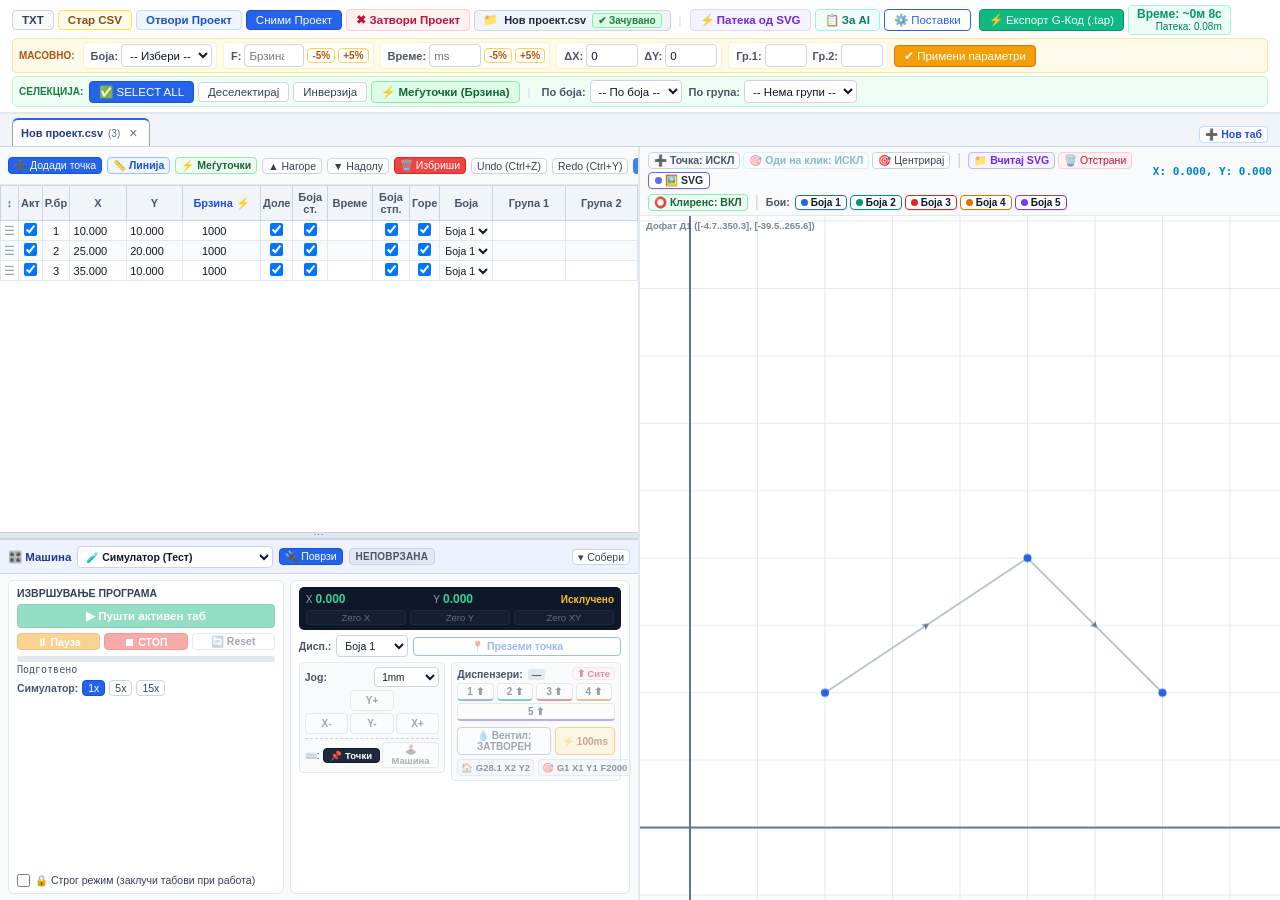
<file: public/cnc/index.html>
<!DOCTYPE html>
<html lang="mk">
<head>
  <meta charset="UTF-8">
  <title>CNC Dispenser V2.0</title>
  <link rel="stylesheet" href="css/style.css">
</head>
<body>
  <header class="top-bar">
    <!-- РЕД 1: ДАТОТЕКИ И ПРОЕКТ -->
    <div class="toolbar-row file-row">
      <div class="tool-group">
        <button id="btnOpenTxt" class="btn btn-sm btn-file-txt" title="Вчитај чист TXT фајл со координати">TXT</button>
        <button id="btnOpenLegacyCsv" class="btn btn-sm btn-file-legacy" title="Стар CSV со авто-офсет пресметка">Стар CSV</button>
        <button id="btnOpenProjectCsv" class="btn btn-sm btn-file-proj" title="Отвори зачуван CNC Проект">Отвори Проект</button>
        <button id="btnSaveProjectCsv" class="btn btn-sm btn-primary" title="Сними проект (Ctrl+S)">Сними Проект</button>
        <button id="btnCloseProject" class="btn btn-sm btn-file-close" title="Затвори го тековниот проект (со проверка за незачувани измени)">✖ Затвори Проект</button>
        <div id="projectInfoBadge" class="project-info-badge" title="Кликнете за да го преименувате проектот">
          <span class="proj-icon">📁</span>
          <span id="projectNameDisplay" class="proj-name">Нов проект.csv</span>
          <span id="projectSaveStatus" class="proj-status saved">✔ Зачувано</span>
        </div>
        <span class="sep">|</span>
        <button id="btnOpenSvgGenTop" class="btn btn-sm btn-file-svg" title="Отвори волшебник за автоматско генерирање на CNC патека со точки од SVG">⚡ Патека од SVG</button>
        <button id="btnExportForAi" class="btn btn-sm btn-file-ai" title="Ископирај ги SVG и точките од табелата во clipboard за испраќање во чатот со AI">📋 За AI</button>
        <button id="btnOpenSettings" class="btn btn-sm btn-outline" title="Конфигурација на машината и диспензерите">⚙️ Поставки</button>
        <input type="file" id="fileInput" style="display:none;">
      </div>
      <div class="tool-group">
        <button id="btnExportGcode" class="btn btn-sm btn-success">⚡ Експорт G-Код (.tap)</button>
        <div id="cycleTimeBox" class="cycle-box" title="Кликнете за детална статистика">
          <span id="cycleTimeDisplay" class="cycle-main">Време: ~0с</span>
          <span id="cycleSubDisplay" class="cycle-sub">Патека: 0m</span>
        </div>
      </div>
    </div>

    <!-- РЕД 2: МАСОВНИ ПРОМЕНИ (ПАРАМЕТРИ) -->
    <div class="toolbar-row batch-row">
      <div class="tool-group batch-group-inner">
        <span class="group-label batch-label">Масовно:</span>

        <div class="batch-subgroup">
          <label>Боја:</label>
          <select id="batchColor" class="inp inp-sm"></select>
        </div>

        <div class="batch-subgroup">
          <label>F:</label>
          <input type="number" id="batchSpeed" class="inp inp-sm" style="width:60px;" placeholder="Брзина">
          <button id="btnSpeedMinus5" class="btn btn-xs btn-step">-5%</button>
          <button id="btnSpeedPlus5" class="btn btn-xs btn-step">+5%</button>
        </div>
        
        <div class="batch-subgroup">
          <label>Време:</label>
          <input type="number" id="batchTime" class="inp inp-sm" style="width:52px;" placeholder="ms">
          <button id="btnTimeMinus5" class="btn btn-xs btn-step">-5%</button>
          <button id="btnTimePlus5" class="btn btn-xs btn-step">+5%</button>
        </div>

        <div class="batch-subgroup">
          <label>ΔX:</label>
          <input type="number" id="batchOffsetX" class="inp inp-sm" style="width:52px;" step="0.05" value="0">
          <label>ΔY:</label>
          <input type="number" id="batchOffsetY" class="inp inp-sm" style="width:52px;" step="0.05" value="0">
        </div>

        <div class="batch-subgroup">
          <label>Гр.1:</label>
          <input type="text" id="batchGroup1" class="inp inp-sm" style="width:42px;">
          <label>Гр.2:</label>
          <input type="text" id="batchGroup2" class="inp inp-sm" style="width:42px;">
        </div>

        <button id="btnApplyBatchValues" class="btn btn-sm btn-warning font-semibold">✔ Примени параметри</button>
      </div>
    </div>

    <!-- РЕД 3: СЕЛЕКЦИЈА И ФИЛТРИ -->
    <div class="toolbar-row select-row">
      <div class="tool-group select-group-inner">
        <span class="group-label select-label">Селекција:</span>
        <button id="btnSelectAll" class="btn btn-sm btn-primary">✅ SELECT ALL</button>
        <button id="btnDeselectAll" class="btn btn-sm">Деселектирај</button>
        <button id="btnInvertSelect" class="btn btn-sm">Инверзија</button>
        <button id="btnSelectIntermediate" class="btn btn-sm btn-intermed" title="Селектирај ги само меѓуточките во линија кои не влијаат на диспензерот/дизната (без Доле/Горе/Вентил) за брза промена на брзина">⚡ Меѓуточки (Брзина)</button>
        <span class="sep">|</span>
        <label>По боја:</label>
        <select id="selByColor" class="inp inp-sm"><option value="">-- Избери --</option></select>
        <label>По група:</label>
        <select id="selByGroup" class="inp inp-sm"><option value="">-- Нема групи --</option></select>
      </div>
    </div>
  </header>

  <!-- ЛЕНТА СО ТАБОВИ ЗА НЕЗАВИСНИ ПРОЕКТИ -->
  <nav id="tabBar" class="tab-bar" aria-label="Отворени проекти">
    <div id="tabsList" class="tabs-list"></div>
    <button id="btnNewTab" class="btn btn-xs tab-new-btn" type="button" title="Отвори нов празен проект во нов таб">➕ Нов таб</button>
  </nav>

  <main class="main-container">
    <!-- ЛЕВА КОЛОНА: ТАБЕЛА ГОРЕ + МАШИНСКИ ПАНЕЛ ДОЛУ -->
    <div id="leftColumn" class="left-column">
      <section id="tablePanel" class="table-panel">
        <div class="table-actions">
          <button id="btnAddPoint" class="btn btn-xs btn-primary">➕ Додади точка</button>
          <button id="btnPresetLine" class="btn btn-xs" style="background:#eff6ff;border-color:#93c5fd;color:#1d4ed8;font-weight:600;" title="Постави непрекината линија за селектирани последователни точки од иста боја">📏 Линија</button>
          <button id="btnSelectPassPoints" class="btn btn-xs" style="background:#f0fdf4;border-color:#86efac;color:#166534;font-weight:600;" title="Брзо селектирај ги меѓуточките во линија (точките што не влијаат на диспензерот и дизната) за брза корекција на брзина">⚡ Меѓуточки</button>
          <button id="btnMoveUp" class="btn btn-xs">▲ Нагоре</button>
          <button id="btnMoveDown" class="btn btn-xs">▼ Надолу</button>
          <button id="btnDeleteSelected" class="btn btn-xs btn-danger">🗑️ Избриши</button>
          <button id="btnUndo" class="btn btn-xs">Undo (Ctrl+Z)</button>
          <button id="btnRedo" class="btn btn-xs">Redo (Ctrl+Y)</button>
          <span id="selectedCount" class="badge">Селектирани: 0</span>
        </div>
        <div class="table-scroll">
          <table id="pointsTable">
            <thead>
              <tr>
                <th title="Повлечи за прередување">↕</th>
                <th data-field="active" title="Десен клик за групно чекирање/одчекирање">Акт</th>
                <th>Р.бр</th>
                <th>X</th>
                <th>Y</th>
                <th data-field="speed" title="Кликни за групно менување брзина на селектираните точки" style="cursor:pointer;color:#1d4ed8;">Брзина ⚡</th>
                <th data-field="lower" title="Десен клик за групно чекирање/одчекирање">Доле</th>
                <th data-field="valveStart" title="Десен клик за групно чекирање/одчекирање">Боја ст.</th>
                <th>Време</th>
                <th data-field="valveStop" title="Десен клик за групно чекирање/одчекирање">Боја стп.</th>
                <th data-field="raise" title="Десен клик за групно чекирање/одчекирање">Горе</th>
                <th>Боја</th>
                <th>Група 1</th>
                <th>Група 2</th>
              </tr>
            </thead>
            <tbody id="tableBody"></tbody>
          </table>
        </div>
      </section>

      <div id="leftPaneSplitter" class="pane-splitter" title="Повлечете нагоре/надолу за промена на висината меѓу табелата и панелот за машина">
        <span class="splitter-grip">⋯</span>
      </div>

      <!-- ДОЛУ ЛЕВО: ВГРАДЕН ПАНЕЛ ЗА КОНТРОЛА НА МАШИНА (НЕЗАВИСЕН ОД ТАБОВИ) -->
      <section id="machinePanel" class="machine-panel">
        <div class="machine-header">
          <div class="machine-header-left">
            <span class="machine-title">🎛️ Машина</span>
            <select id="machineDriverSelect" class="inp inp-sm machine-select" title="Избор на комуникациски драјвер">
              <option value="simulator">🧪 Симулатор (Тест)</option>
              <option value="mach3">🔌 Mach3 Bridge (127.0.0.1:8765)</option>
            </select>
            <button id="btnMachineConnect" class="btn btn-xs btn-primary" type="button">🔌 Поврзи</button>
            <span id="machineStatusBadge" class="machine-badge status-disconnected">НЕПОВРЗАНА</span>
            <span id="machineJobSummary" class="machine-job-summary" style="display:none;"></span>
          </div>
          <div class="machine-header-right">
            <button id="btnToggleMachinePanel" class="btn btn-xs" type="button" title="Собери го панелот за повеќе простор на табелата">▾ Собери</button>
          </div>
        </div>

        <div id="machinePanelBody" class="machine-body">
          <div id="machineSafetyBanner" class="machine-banner banner-warn" style="display:none;">
            <span id="machineSafetyText" class="machine-banner-text"></span>
            <button id="btnJumpToRunningTab" class="btn btn-xs" type="button" style="display:none;">👁 Прикажи таб</button>
          </div>

          <div class="machine-grid">
            <!-- ЛЕВ ДЕЛ: ПРОГРАМА И БЕЗБЕДНОСТ -->
            <div class="machine-card">
              <div class="machine-card-title">Извршување програма</div>
              <div class="machine-run-row">
                <button id="btnMachineRun" class="btn btn-sm btn-success machine-btn-run" type="button">▶ Пушти активен таб</button>
              </div>
              <div class="machine-ctrl-row">
                <button id="btnMachinePause" class="btn btn-xs btn-warning" type="button">⏸ Пауза</button>
                <button id="btnMachineStop" class="btn btn-xs btn-danger" type="button">⏹ СТОП</button>
                <button id="btnMachineReset" class="btn btn-xs" type="button">🔄 Reset</button>
              </div>
              <div class="machine-progress-wrap">
                <div class="machine-progress-track">
                  <div id="machineProgressFill" class="machine-progress-fill" style="width:0%;"></div>
                </div>
                <span id="machineProgressText" class="machine-progress-text">Подготвено</span>
              </div>
              <div id="simSpeedRow" class="machine-sim-row">
                <span class="machine-mini-lbl">Симулатор:</span>
                <button class="btn btn-xs btn-primary" type="button" data-sim-speed="1">1x</button>
                <button class="btn btn-xs" type="button" data-sim-speed="5">5x</button>
                <button class="btn btn-xs" type="button" data-sim-speed="15">15x</button>
              </div>
              <label class="machine-lock-check" title="Доколку е штиклирано, менувањето табови се заклучува додека машината работи (Строг производствен режим)">
                <input type="checkbox" id="chkStrictTabLock">
                <span>🔒 Строг режим (заклучи табови при работа)</span>
              </label>
            </div>

            <!-- ДЕСЕН ДЕЛ: 2D DRO КООРДИНАТИ, TEACH, JOG, ДИСПЕНЗЕРИ И БРЗИ КОМАНДИ -->
            <div class="machine-card machine-card-right">
              <div class="dro-panel">
                <div class="dro-coords">
                  <span class="dro-axis"><em>X</em><strong id="droX">0.000</strong></span>
                  <span class="dro-axis"><em>Y</em><strong id="droY">0.000</strong></span>
                  <span id="droIOState" class="dro-io">Исклучено</span>
                </div>
                <div class="dro-zero-row">
                  <button id="btnZeroX" class="btn btn-xs dro-zero-btn" type="button">Zero X</button>
                  <button id="btnZeroY" class="btn btn-xs dro-zero-btn" type="button">Zero Y</button>
                  <button id="btnZeroAll" class="btn btn-xs dro-zero-btn" type="button">Zero XY</button>
                </div>
              </div>

              <div class="teach-row">
                <span class="machine-mini-lbl">Дисп.:</span>
                <select id="machineActiveDispenser" class="inp inp-sm machine-disp-select"></select>
                <button id="btnMachineTeach" class="btn btn-xs btn-outline machine-btn-teach" type="button" title="Преземи тековна координата од машината минус офсетот на избраниот диспензер и додај точка во табелата">📍 Преземи точка</button>
              </div>

              <div class="jog-test-row">
                <div id="machineJogBox" class="jog-box">
                  <div class="jog-header">
                    <span class="machine-mini-lbl">Jog:</span>
                    <select id="jogStepSelect" class="inp inp-sm jog-step-select">
                      <option value="0.05">0.05mm</option>
                      <option value="0.1">0.1mm</option>
                      <option value="0.5">0.5mm</option>
                      <option value="1" selected>1mm</option>
                      <option value="5">5mm</option>
                      <option value="10">10mm</option>
                    </select>
                  </div>
                  <div class="jog-grid">
                    <div class="jog-grid-row">
                      <span class="jog-spacer"></span>
                      <button class="btn btn-xs jog-btn" type="button" data-jog-axis="Y" data-jog-dir="1">Y+</button>
                      <span class="jog-spacer"></span>
                    </div>
                    <div class="jog-grid-row">
                      <button class="btn btn-xs jog-btn" type="button" data-jog-axis="X" data-jog-dir="-1">X-</button>
                      <button class="btn btn-xs jog-btn" type="button" data-jog-axis="Y" data-jog-dir="-1">Y-</button>
                      <button class="btn btn-xs jog-btn" type="button" data-jog-axis="X" data-jog-dir="1">X+</button>
                    </div>
                  </div>
                  <div class="kbd-switch-row" title="Изберете дали стрелките на тастатурата ги поместуваат селектираните точки во графикот или ја придвижуваат машината">
                    <span class="kbd-switch-lbl">⌨️:</span>
                    <button id="btnKbdModePoints" class="btn btn-xs kbd-mode-btn active-points" type="button">📌 Точки</button>
                    <button id="btnKbdModeMachine" class="btn btn-xs kbd-mode-btn" type="button">🕹️ Машина</button>
                  </div>
                </div>

                <div class="mdi-box">
                  <div class="disp-header-row">
                    <span class="machine-mini-lbl">Диспензери: <span id="dispActiveBadge" class="disp-status-pill">—</span></span>
                    <button id="btnRaiseAllDispensers" class="btn btn-xs raise-all-btn" type="button" title="Безбедно подигни ги сите диспензери горе">⬆ Сите</button>
                  </div>
                  <div id="machineDispButtons" class="disp-btns-row"></div>
                  <div class="valve-row">
                    <button id="btnMachineValve" class="btn btn-xs valve-btn" type="button">💧 Вентил: ЗАТВОРЕН</button>
                    <button id="btnMachinePulse100" class="btn btn-xs pulse-btn" type="button" title="Отвори вентил на 100ms и веднаш затвори">⚡ 100ms</button>
                  </div>
                  <div class="quick-cmd-row">
                    <button id="btnCmdHomeRef" class="btn btn-xs quick-cmd-btn" type="button" title="Безбедно хомирање: прво мора сите диспензери да се подигнати">🏠 G28.1 X2 Y2</button>
                    <button id="btnCmdParkPos" class="btn btn-xs quick-cmd-btn" type="button" title="Оди на позиција X1 Y1 (F2000): прво мора сите диспензери да се подигнати">🎯 G1 X1 Y1 F2000</button>
                  </div>
                </div>
              </div>
            </div>
          </div>
        </div>
      </section>
    </div>

    <!-- ДЕСНО: 2D ГРАФИК -->
    <section class="canvas-panel">
      <div class="canvas-bar">
        <!-- Ред 1: Контроли за цртање, оди на клик, центрирање, SVG подлога и координати -->
        <div class="canvas-row">
          <div class="canvas-tools">
            <button id="btnToggleAddMode" class="btn btn-xs btn-addmode-off">➕ Точка: ИСКЛ</button>
            <button id="btnToggleMoveToClick" class="btn btn-xs btn-moveclick-off" type="button" title="Кога е ВКЛ, клик на графикот го носи избраниот диспензер до таа точка (само кога сите диспензери се кренати)">🎯 Оди на клик: ИСКЛ</button>
            <button id="btnResetView" class="btn btn-xs">🎯 Центрирај</button>
            <span class="sep">|</span>
            <button id="btnLoadSvg" class="btn btn-xs btn-svg-load">📁 Вчитај SVG</button>
            <button id="btnClearSvg" class="btn btn-xs btn-svg-clear">🗑️ Отстрани</button>
            <button id="btnToggleSvg" class="btn btn-xs" style="display:inline-flex;align-items:center;gap:2px;" title="Вклучи/Исклучи приказ на референтната SVG подлога на графикот">🖼️ SVG: ВКЛ</button>
          </div>
          <div class="coord-box">
            <span id="coordDisplay" class="coord-label">X: 0.000, Y: 0.000</span>
          </div>
        </div>

        <!-- Ред 2: Безбедносен клиренс и филтри за бои/диспензери -->
        <div class="canvas-row canvas-subrow">
          <div class="canvas-tools">
            <button id="btnToggleClearance" class="btn btn-xs" style="background:#f0fdf4;border-color:#86efac;color:#166534;font-weight:600;" title="Вклучи/Исклучи приказ на безбедносен клиренс (круг до ѕид) за автоматски пресметаните точки">⭕ Клиренс: ВКЛ</button>
            <span class="sep">|</span>
            <span style="font-size:10.5px;color:#475569;font-weight:600;margin-right:2px;">Бои:</span>
            <div id="dispenserFilterButtons" style="display:inline-flex;gap:3px;align-items:center;"></div>
          </div>
        </div>
      </div>
      <div class="canvas-wrapper" id="canvasWrapper">
        <canvas id="mainCanvas"></canvas>
      </div>
    </section>
  </main>

  <!-- МОДАЛ ЗА ПОСТАВКИ -->
  <div id="settingsModal" class="modal-overlay" style="display:none;">
    <div class="modal-dialog">
      <div class="modal-header">
        <h3>⚙️ Конфигурација на машина и калибрација</h3>
        <button id="btnCloseSettings" class="btn btn-xs btn-danger">✖</button>
      </div>
      <div class="modal-body">
        <div class="form-row">
          <div class="form-col">
            <label>Хедер (Почетен G-Код):</label>
            <textarea id="modalHeaderCode" class="inp" rows="2" placeholder="G21 G90..."></textarea>
          </div>
          <div class="form-col">
            <label>Футер (Завршен G-Код):</label>
            <textarea id="modalFooterCode" class="inp" rows="2"></textarea>
          </div>
        </div>

        <div class="form-row mt-2">
          <div class="form-col">
            <label>Единица за G4 време во G-код:</label>
            <select id="modalTimeUnit" class="inp">
              <option value="ms">Милисекунди (ms) -> G4 P150 (Цел број)</option>
              <option value="s">Секунди (s) -> G4 P0.150 (Конверзија)</option>
            </select>
          </div>
          <div class="form-col">
            <label>Децимален сепаратор за X/Y:</label>
            <select id="modalDecimalSeparator" class="inp">
              <option value=".">Точка (.) - Стандард ISO</option>
              <option value=",">Запирка (,) - Европски CNC</option>
            </select>
          </div>
          <div class="form-col">
            <label>M-Латенција за пресметка (ms):</label>
            <input type="number" id="modalMLatency" class="inp" value="120" title="Време за обработка на секоја M-команда од CNC контролерот">
          </div>
        </div>

        <div class="form-row mt-2">
          <div class="form-col">
            <label>Пауза спуштање (ms):</label>
            <input type="number" id="modalDelayLower" class="inp" value="150">
          </div>
          <div class="form-col">
            <label>Пауза кревање (ms):</label>
            <input type="number" id="modalDelayRaise" class="inp" value="150">
          </div>
          <div class="form-col">
            <label>Чекор стрелки (mm):</label>
            <input type="number" id="modalStepIncrement" class="inp" step="0.01" value="0.05">
          </div>
        </div>

        <div class="form-row mt-2">
          <div class="form-col">
            <label>Мин X лимит (mm):</label>
            <input type="number" id="modalMinX" class="inp" step="1" value="-5" title="Долна машинска граница X (стандардно -5mm заради офсетот на Д1)">
          </div>
          <div class="form-col">
            <label>Макс X лимит (mm):</label>
            <input type="number" id="modalMaxX" class="inp" step="1" value="350" title="Максимален од на машината по X (mm)">
          </div>
          <div class="form-col">
            <label>Мин Y лимит (mm):</label>
            <input type="number" id="modalMinY" class="inp" step="1" value="-5" title="Долна машинска граница Y (стандардно -5mm)">
          </div>
          <div class="form-col">
            <label>Макс Y лимит (mm):</label>
            <input type="number" id="modalMaxY" class="inp" step="1" value="300" title="Максимален од на машината по Y (mm)">
          </div>
          <div class="form-col">
            <label>Брзина Оди на клик (F):</label>
            <input type="number" id="modalMoveClickSpeed" class="inp" step="100" value="3000" title="Брзина на движење при клик на 2D графикот (mm/min)">
          </div>
        </div>

        <div style="display:flex; justify-content:space-between; align-items:center; margin-top:14px;">
          <h4 style="margin:0;">Конфигурација на Диспензери и Офсети (+ кон машинска нула):</h4>
          <button id="btnAddDispenser" class="btn btn-xs btn-primary">➕ Додади диспензер</button>
        </div>
        
        <div class="dispensers-scroll" style="margin-top:6px;">
          <table class="settings-table">
            <thead>
              <tr>
                <th>ID</th>
                <th>Име</th>
                <th>Боја</th>
                <th>Спушти (M)</th>
                <th>Крени (M)</th>
                <th>Offset X</th>
                <th>Offset Y</th>
                <th>Бриши</th>
              </tr>
            </thead>
            <tbody id="dispensersTableBody"></tbody>
          </table>
        </div>
      </div>
      <div class="modal-footer">
        <button id="btnResetCalibratedDispensers" class="btn btn-sm" style="background:#fef3c7;color:#92400e;border-color:#f59e0b;font-weight:600;" title="Постави ги точно калибрираните фабрички вредности: D1(-0.3, 34.45), чекор +40mm и 4-реден футер">⚡ Фабрички калибрирани офсети & Футер (V2.0)</button>
        <button id="btnExportMachineProfile" class="btn btn-sm">Зачувај профил (.json)</button>
        <button id="btnImportMachineProfile" class="btn btn-sm">Вчитај профил (.json)</button>
        <input type="file" id="machineProfileInput" style="display:none;" accept=".json">
        <button id="btnSaveSettings" class="btn btn-sm btn-primary">Зачувај и Затвори</button>
      </div>
    </div>
  </div>

  <!-- МОДАЛ ЗА АВТОМАТСКА ПАТЕКА ОД SVG -->
  <div id="svgGeneratorModal" class="modal-overlay" style="display:none;">
    <div class="modal-dialog" style="width: 880px; max-width: 95vw;">
      <div class="modal-header" style="background:#faf5ff;border-bottom:1px solid #e9d5ff;">
        <div style="display:flex;align-items:center;gap:8px;">
          <span style="font-size:18px;">⚡</span>
          <div>
            <h3 style="margin:0;color:#6b21a8;font-size:14px;">Автоматски генератор на CNC патека од SVG</h3>
            <p style="margin:0;font-size:11px;color:#7e22ce;">Вчитајте векторска графика (SVG) и креирајте подготвена CNC програма за диспензерите со 1 клик</p>
          </div>
        </div>
        <button id="btnCloseSvgGen" class="btn btn-xs btn-danger">✖</button>
      </div>

      <div class="modal-body" style="display:flex;flex-direction:column;gap:12px;overflow:auto;">
        <!-- ИЗБОР НА SVG / ШАБЛОН -->
        <div style="background:#f8fafc;padding:8px 10px;border-radius:6px;border:1px solid #e2e8f0;">
          <div style="display:flex;justify-content:space-between;align-items:center;margin-bottom:6px;">
            <strong style="color:#1e293b;font-size:11.5px;">Извор на SVG слика:</strong>
            <div style="display:flex;gap:4px;">
              <button id="btnSvgGenLoadFile" class="btn btn-xs btn-primary">📁 Отвори мој SVG</button>
              <button id="btnSvgGenUseCurrent" class="btn btn-xs btn-outline">🖼️ Користи веќе вчитан SVG</button>
              <input type="file" id="svgGenFileInput" accept=".svg" style="display:none;">
            </div>
          </div>
          <div style="display:flex;gap:6px;align-items:center;">
            <span style="font-size:11px;color:#64748b;">Брзи тест примероци:</span>
            <button id="btnSvgSampleChannels" class="btn btn-xs" style="background:#e0e7ff;color:#4338ca;border-color:#c7d2fe;font-weight:600;">📐 Канали и езерца</button>
            <button id="btnSvgSampleStar" class="btn btn-xs" style="background:#eff6ff;color:#1d4ed8;border-color:#bfdbfe;">⭐ Ѕвезда</button>
            <button id="btnSvgSampleFlower" class="btn btn-xs" style="background:#ecfdf5;color:#047857;border-color:#a7f3d0;">🌸 Цвет (3 бои)</button>
            <button id="btnSvgGenPasteCode" class="btn btn-xs">📋 Пастирај SVG код</button>
          </div>
        </div>

        <!-- ДВОКОЛОНСКИ РАСПОРЕД: ПРЕГЛЕД ЛЕВО, ПОСТАВКИ ДЕСНО -->
        <div style="display:flex;gap:12px;">
          <!-- ЛЕВО: ВИЗУЕЛЕН ПРЕГЛЕД НА SVG -->
          <div style="flex:1;display:flex;flex-direction:column;gap:6px;">
            <div style="display:flex;justify-content:space-between;align-items:center;">
              <span style="font-weight:600;color:#334155;font-size:11px;">Преглед на SVG:</span>
              <span id="svgGenStats" style="font-size:10.5px;color:#64748b;">Детектирање...</span>
            </div>
            <div id="svgGenPreviewSvg" style="width:100%;height:180px;background:#ffffff;border:1px dashed #cbd5e1;border-radius:6px;display:flex;align-items:center;justify-content:center;overflow:hidden;padding:8px;">
            </div>

            <!-- МАПИРАЊЕ НА БОИ -->
            <div style="background:#f1f5f9;padding:8px;border-radius:6px;border:1px solid #e2e8f0;margin-top:2px;">
              <div style="font-weight:600;font-size:11px;color:#1e3a8a;margin-bottom:4px;">
                🎨 Автоматско мапирање на бои кон Диспензери:
              </div>
              <div id="svgGenColorList" style="max-height:85px;overflow-y:auto;display:flex;flex-direction:column;">
                <!-- Динамички се полни -->
              </div>
            </div>
          </div>

          <!-- ДЕСНО: ПАРАМЕТРИ ЗА ГЕНЕРИРАЊЕ -->
          <div style="flex:1.1;display:flex;flex-direction:column;gap:8px;background:#fdfdfd;padding:10px;border-radius:6px;border:1px solid #e2e8f0;">
            <div style="font-weight:700;color:#1e293b;border-bottom:1px solid #f1f5f9;padding-bottom:4px;">
              ⚙️ Поставки за патеката:
            </div>

            <!-- РЕЖИМ -->
            <div class="form-row">
              <div class="form-col">
                <label style="font-weight:600;">Режим на дозирање:</label>
                <div style="display:flex;flex-direction:column;gap:5px;margin-top:2px;">
                  <label style="display:flex;align-items:center;gap:6px;cursor:pointer;font-weight:700;color:#1e3a8a;background:#eff6ff;padding:4px 6px;border-radius:4px;border:1px solid #bfdbfe;">
                    <input type="radio" name="svgGenMode" value="pockets" checked>
                    <span>🎯 Тежишта на полиња и канали (Полнење)</span>
                  </label>
                  <span style="font-size:10px;color:#166534;font-weight:600;margin-left:22px;margin-bottom:2px;">
                    ⭐ Наоѓа најдлабоки точки во езерца и оски на канали подалеку од ѕидовите
                  </span>

                  <div style="display:flex;gap:12px;margin-left:22px;">
                    <label style="display:flex;align-items:center;gap:4px;cursor:pointer;font-size:11px;color:#475569;">
                      <input type="radio" name="svgGenMode" value="lines">
                      <span>Линии / Контури</span>
                    </label>
                    <label style="display:flex;align-items:center;gap:4px;cursor:pointer;font-size:11px;color:#475569;">
                      <input type="radio" name="svgGenMode" value="dots">
                      <span>Капки по контури</span>
                    </label>
                  </div>
                </div>
              </div>
            </div>

            <!-- ДИМЕНЗИИ И ЧЕКОР -->
            <div class="form-row mt-2">
              <div class="form-col">
                <label>Ширина на шемата (mm):</label>
                <input type="number" id="svgGenTargetWidth" class="inp" value="60" step="0.1" title="Сакана физичка ширина. Автоматски се чита точната ширина од SVG.">
              </div>
              <div class="form-col">
                <label>Чекор меѓу капки (mm):</label>
                <select id="svgGenStep" class="inp">
                  <option value="1.5">1.5 mm (Густи капки)</option>
                  <option value="2.0" selected>2.0 mm (Оптимално за канали ~1mm)</option>
                  <option value="2.5">2.5 mm (Поретки капки)</option>
                  <option value="3.0">3.0 mm (Широк чекор)</option>
                  <option value="1.0">1.0 mm (Многу густо)</option>
                </select>
              </div>
            </div>

            <!-- БРЗИНИ И ВРЕМЕ ЗА КАПКА -->
            <div class="form-row mt-2">
              <div class="form-col">
                <label>Брзина на линија F:</label>
                <input type="number" id="svgGenSpeed" class="inp" value="650" title="Брзина на движење при нанесување на линија (mm/min, стандардно 600-650)">
              </div>
              <div class="form-col">
                <label>Брзина меѓу езерца F:</label>
                <input type="number" id="svgGenTravelNearSpeed" class="inp" value="1200" title="Брзина кога диспензерите се горе при премин меѓу блиски езерца (mm/min, стандардно 1200-2000)">
              </div>
              <div class="form-col">
                <label>Брзина долг премин / алат F:</label>
                <input type="number" id="svgGenTravelFarSpeed" class="inp" value="5000" title="Брзина при далечно движење или промена на диспензер (mm/min, стандардно 5000)">
              </div>
            </div>

            <div class="form-row mt-2">
              <div class="form-col">
                <label>Време капка / пауза (ms):</label>
                <input type="number" id="svgGenDropTime" class="inp" value="50" title="Време за задршка на секоја единечна капка или капиларна точка (ms, стандардно 50-100)">
              </div>
              <div class="form-col">
                <label>Мин. од ѕид (mm):</label>
                <input type="number" id="svgGenMinClearance" class="inp" value="0.18" step="0.02" title="Безбедно растојание од ѕидовите на езерцата (за тенки канали ~0.5-1mm ставете 0.15 - 0.20mm)">
              </div>
              <div class="form-col">
                <label>Оддалеченост од врв (mm):</label>
                <input type="number" id="svgGenTipMargin" class="inp" value="0.8" step="0.1" title="Спречува ставање капки на самите крајни врвови/ќошиња на каналите и ги центрира кон средината за рамномерно разливање во два правци">
              </div>
            </div>

            <!-- ВОЛУМЕТРИСКО И КАПИЛАРНО ДОЗИРАЊЕ -->
            <div class="form-row mt-2">
              <div class="form-col">
                <label>Длабочина на езерца (mm):</label>
                <input type="number" id="svgGenDepth" class="inp" value="1.0" step="0.1" title="Длабочина на калапот/гравурата во mm (стандардно 1.0mm)">
              </div>
              <div class="form-col">
                <label>Дебит / Проток Q (mm³/s):</label>
                <input type="number" id="svgGenFlowRate" class="inp" value="16.5" step="0.5" title="Калибриран проток на боја (mm³/s). 16.5 mm³/s одговара на F600 за прстен со 1.65mm ширина">
              </div>
              <div class="form-col" style="display:flex;align-items:flex-end;">
                <label style="display:flex;align-items:center;gap:5px;font-size:10.5px;color:#1e293b;padding-bottom:6px;cursor:pointer;" title="Ако е вклучено, на тесните канали не влегува со игла, туку на влезот става точка за напојување со автоматско време">
                  <input type="checkbox" id="svgGenCapillary" checked>
                  <strong>Капиларност за тесни канали</strong>
                </label>
              </div>
            </div>

            <!-- АКУТНИ АГЛИ И ПОЛИГОНАЛНА RDP РЕДУКЦИЈА (V1.8.4) -->
            <div class="form-row mt-2">
              <div class="form-col">
                <label>Акутен шпиц задршка (ms):</label>
                <input type="number" id="svgGenAcuteTipDwell" class="inp" value="30" title="Автоматска задршка со отворен вентил на остри шпицови/краци (<60°) за бојата да го исполни врвот пред дизната да сврти (стандардно 30ms, како на ѕвезди)">
              </div>
              <div class="form-col" style="display:flex;align-items:flex-end;">
                <label style="display:flex;align-items:center;gap:5px;font-size:10.5px;color:#1e293b;padding-bottom:6px;cursor:pointer;" title="Ramer-Douglas-Peucker алгоритам: ги препознава правите полигонални краци и ги сведува на само 2 клучни точки (почеток и врв) со отклон < 0.08mm наместо десетици густи точки">
                  <input type="checkbox" id="svgGenRdpSimplify" checked>
                  <strong>Полигонална RDP редукција</strong>
                </label>
              </div>
            </div>

            <!-- ПОЧЕТЕН ОФСЕТ -->
            <div class="form-row mt-2">
              <div class="form-col">
                <label>Почетен офсет X (mm):</label>
                <input type="number" id="svgGenOffsetX" class="inp" value="0" step="0.5">
              </div>
              <div class="form-col">
                <label>Почетен офсет Y (mm):</label>
                <input type="number" id="svgGenOffsetY" class="inp" value="0" step="0.5">
              </div>
            </div>

            <!-- CNC ОПЦИИ -->
            <div style="display:flex;flex-direction:column;gap:4px;margin-top:4px;padding:6px;background:#f8fafc;border-radius:4px;border:1px solid #e2e8f0;">
              <label style="display:flex;align-items:center;gap:6px;cursor:pointer;font-size:11px;">
                <input type="checkbox" id="svgGenInvertY" checked>
                <strong>Инвертирај Y оска (CNC стандард: горе е позитивно)</strong>
              </label>

              <label style="display:flex;align-items:center;gap:6px;cursor:pointer;font-size:11px;margin-top:2px;">
                <input type="checkbox" id="svgGenGroupByColor" checked>
                <strong>Групирај по диспензер (Боја)</strong>
              </label>
            </div>
          </div>
        </div>
      </div>

      <div class="modal-footer" style="background:#f8fafc;border-top:1px solid #e2e8f0;padding:10px 14px;">
        <button id="btnCancelSvgGen" class="btn btn-sm">✖ Откажи</button>
        <div style="display:flex;gap:8px;">
          <button id="btnSvgGenAppend" class="btn btn-sm btn-outline" style="border-color:#7c3aed;color:#6d28d9;font-weight:600;">➕ Додади на крај на табелата</button>
          <button id="btnSvgGenReplace" class="btn btn-sm btn-primary" style="background:#7c3aed;border-color:#6d28d9;font-weight:700;">🚀 Генерирај патека (Замени табела)</button>
        </div>
      </div>
    </div>
  </div>

  <!-- 3-ОПЦИСКИ ДИЈАЛОГ ЗА НЕЗАЧУВАНИ ИЗМЕНИ -->
  <div id="unsavedModal" class="modal-overlay" style="display:none;z-index:1100;">
    <div class="modal-dialog unsaved-dialog">
      <div class="modal-header unsaved-header">
        <div class="unsaved-header-title">
          <span class="unsaved-icon">⚠️</span>
          <h3 id="unsavedModalTitle" style="margin:0;font-size:14px;color:#92400e;">Незачувани измени</h3>
        </div>
        <button id="btnCloseUnsavedModal" class="btn btn-xs btn-danger" type="button">✖</button>
      </div>
      <div class="modal-body unsaved-body">
        <p id="unsavedModalMessage" class="unsaved-message"></p>
      </div>
      <div class="modal-footer unsaved-footer">
        <button id="btnUnsavedDiscard" class="btn btn-sm btn-unsaved-discard" type="button">🗑️ Не снимај</button>
        <div class="unsaved-actions-right">
          <button id="btnUnsavedCancel" class="btn btn-sm" type="button">✖ Откажи</button>
          <button id="btnUnsavedSave" class="btn btn-sm btn-primary" type="button">💾 Сними и продолжи</button>
        </div>
      </div>
    </div>
  </div>

  <script src="js/state.js"></script>
  <script src="js/tabs.js"></script>
  <script src="js/storage.js"></script>
  <script src="js/parser.js"></script>
  <script src="js/driver-simulator.js"></script>
  <script src="js/driver-mach3.js"></script>
  <script src="js/machine-driver.js"></script>
  <script src="js/canvas.js"></script>
  <script src="js/table.js"></script>
  <script src="js/gcode.js"></script>
  <script src="js/svg-generator.js"></script>
  <script src="js/app.js"></script>
</body>
</html>
</file>
<file: public/cnc/css/style.css>
* { box-sizing: border-box; margin: 0; padding: 0; font-family: -apple-system, BlinkMacSystemFont, "Segoe UI", Roboto, sans-serif; }
body { background: #f8fafc; color: #0f172a; height: 100vh; display: flex; flex-direction: column; overflow: hidden; }

.top-bar { background: #ffffff; border-bottom: 2px solid #e2e8f0; padding: 5px 12px; display: flex; flex-direction: column; gap: 3px; font-size: 11.5px; }
.toolbar-row { display: flex; align-items: center; justify-content: flex-start; gap: 8px; flex-wrap: wrap; }
.compact-row { padding-top: 2px; }
.pneu-row { background: #f1f5f9; padding: 3px 6px; border-radius: 4px; border: 1px solid #e2e8f0; }
.tool-group { display: flex; align-items: center; gap: 4px; flex-wrap: wrap; }
.tool-group label { color: #475569; font-weight: 600; margin-left: 3px; font-size: 11px; display: flex; align-items: center; gap: 2px; cursor: pointer; }
.group-label { font-weight: bold; color: #1e3a8a; margin-right: 2px; text-transform: uppercase; font-size: 10px; }
.sep { color: #cbd5e1; margin: 0 4px; }

.btn { background: #ffffff; color: #334155; border: 1px solid #cbd5e1; padding: 3px 7px; border-radius: 4px; cursor: pointer; font-size: 11.5px; font-weight: 500; transition: 0.15s; }
.btn:hover { background: #f1f5f9; border-color: #94a3b8; }
.btn-xs { padding: 1px 5px; font-size: 10.5px; }
.btn-sm { padding: 3px 9px; font-size: 11.5px; }
.btn-primary { background: #2563eb; color: #ffffff; border-color: #1d4ed8; }
.btn-primary:hover { background: #1d4ed8; }
.btn-success { background: #10b981; color: #ffffff; border-color: #059669; }
.btn-success:hover { background: #059669; }
.btn-warning { background: #f59e0b; color: #ffffff; border-color: #d97706; }
.btn-warning:hover { background: #d97706; }
.btn-danger { background: #ef4444; color: #ffffff; border-color: #dc2626; }
.btn-danger:hover { background: #dc2626; }
.btn-outline { border-color: #2563eb; color: #2563eb; }
.btn-outline:hover { background: #eff6ff; }
.btn-outline-dark { border-color: #475569; color: #1e293b; font-weight: 600; background: #ffffff; }
.btn-outline-dark:hover { background: #e2e8f0; }
.btn-active { background: #f59e0b !important; color: white !important; }

.btn-svg-load { background: #f5f3ff; color: #6d28d9; border: 1px solid #c4b5fd; font-weight: 600; }
.btn-svg-load:hover { background: #ede9fe; border-color: #8b5cf6; }
.btn-svg-clear { background: #fff1f2; color: #be123c; border: 1px solid #fecdd3; font-weight: 500; }
.btn-svg-clear:hover { background: #ffe4e6; border-color: #f43f5e; }

/* Карактеристични бои за копчињата за датотеки */
.btn-file-txt { background: #f8fafc; color: #334155; border: 1px solid #cbd5e1; font-weight: 600; }
.btn-file-txt:hover { background: #e2e8f0; color: #0f172a; border-color: #94a3b8; }

.btn-file-legacy { background: #fefce8; color: #854d0e; border: 1px solid #fde047; font-weight: 600; }
.btn-file-legacy:hover { background: #fef9c3; color: #713f12; border-color: #eab308; }

.btn-file-proj { background: #eff6ff; color: #1d4ed8; border: 1px solid #bfdbfe; font-weight: 600; }
.btn-file-proj:hover { background: #dbeafe; color: #1e40af; border-color: #60a5fa; }

.btn-file-svg { background: #f5f3ff; color: #6d28d9; border: 1px solid #ddd6fe; font-weight: 600; }
.btn-file-svg:hover { background: #ede9fe; color: #5b21b6; border-color: #a78bfa; }

.btn-file-ai { background: #f0fdfa; color: #0f766e; border: 1px solid #99f6e4; font-weight: 600; }
.btn-file-ai:hover { background: #ccfbf1; color: #115e59; border-color: #2dd4bf; }

/* Диференцирани ленти за масовни команди и селекција */
.batch-row {
  background: #fffbeb;
  border: 1px solid #fde68a;
  border-radius: 5px;
  padding: 3px 6px;
  gap: 6px;
}
.batch-label { color: #b45309 !important; font-size: 10px; font-weight: 700; text-transform: uppercase; margin-right: 2px; }
.batch-group-inner { display: flex; align-items: center; gap: 6px; flex-wrap: wrap; }
.batch-subgroup {
  display: inline-flex;
  align-items: center;
  gap: 3px;
  background: rgba(255, 255, 255, 0.85);
  padding: 1px 4px;
  border-radius: 4px;
  border: 1px solid #fef3c7;
}
.btn-step {
  background: #ffffff;
  color: #b45309;
  border: 1px solid #fcd34d;
  padding: 1px 4px;
  font-size: 10px;
  font-weight: bold;
}
.btn-step:hover { background: #fef3c7; border-color: #f59e0b; }

.select-row {
  background: #f0fdf4;
  border: 1px solid #bbf7d0;
  border-radius: 5px;
  padding: 3px 6px;
  gap: 6px;
}
.select-label { color: #15803d !important; font-size: 10px; font-weight: 700; text-transform: uppercase; margin-right: 2px; }
.select-group-inner { display: flex; align-items: center; gap: 4px; flex-wrap: wrap; }
.btn-intermed {
  background: #dcfce7;
  border: 1px solid #86efac;
  color: #166534;
  font-weight: 600;
}
.btn-intermed:hover { background: #bbf7d0; border-color: #4ade80; }

.btn-addmode-off { background: #f8fafc; color: #475569; border: 1px solid #cbd5e1; font-weight: 600; }
.btn-addmode-off:hover { background: #f1f5f9; color: #0f172a; }
.btn-addmode-on { background: #f59e0b !important; color: #ffffff !important; border: 1px solid #d97706 !important; font-weight: bold !important; box-shadow: 0 0 0 2px rgba(245, 158, 11, 0.35); }

.inp { background: #ffffff; color: #0f172a; border: 1px solid #cbd5e1; border-radius: 4px; padding: 2px 4px; font-size: 11.5px; }
.inp:focus { outline: none; border-color: #2563eb; }
.inp-sm { height: 23px; }

.cycle-box { background: #ecfdf5; border: 1px solid #a7f3d0; color: #059669; padding: 2px 8px; border-radius: 4px; font-family: monospace; display: flex; flex-direction: column; align-items: flex-end; line-height: 1.1; cursor: pointer; }
.cycle-main { font-weight: bold; font-size: 12px; }
.cycle-sub { font-size: 10px; color: #047857; }
.badge { background: #3b82f6; color: white; padding: 2px 6px; border-radius: 4px; font-size: 11px; font-weight: bold; }

.table-context-menu { position: fixed; background: #ffffff; border: 1px solid #cbd5e1; border-radius: 6px; box-shadow: 0 10px 20px -3px rgba(0,0,0,0.18); z-index: 10000; min-width: 180px; padding: 3px 0; font-size: 11.5px; }
.context-menu-header { padding: 5px 10px; font-weight: bold; color: #1e3a8a; background: #f8fafc; border-bottom: 1px solid #e2e8f0; font-size: 11px; }
.context-menu-item { padding: 6px 12px; cursor: pointer; display: flex; align-items: center; gap: 6px; color: #1e293b; transition: 0.12s; font-size: 11.5px; }
.context-menu-item:hover { background: #eff6ff; color: #2563eb; }

.main-container { flex: 1; display: flex; min-height: 0; overflow: hidden; }
.left-column { width: 50%; display: flex; flex-direction: column; border-right: 2px solid #e2e8f0; background: #ffffff; min-height: 0; overflow: hidden; }
.table-panel { flex: 1 1 50%; min-height: 95px; display: flex; flex-direction: column; background: #ffffff; overflow: hidden; }
.table-panel.table-readonly .table-scroll { background: #fffbeb; }
.table-panel.table-readonly .drag-handle { cursor: not-allowed; opacity: 0.4; }
.table-panel.table-readonly input:disabled, .table-panel.table-readonly select:disabled { opacity: 0.72; cursor: not-allowed; }
.btn:disabled { opacity: 0.45; cursor: not-allowed; }
.table-actions { 
  height: 38px; 
  min-height: 38px; 
  max-height: 38px; 
  flex-shrink: 0; 
  padding: 0 8px; 
  background: #f8fafc; 
  border-bottom: 1px solid #e2e8f0; 
  display: flex; 
  align-items: center; 
  gap: 5px; 
  box-sizing: border-box; 
  white-space: nowrap; 
  overflow-x: auto; 
  overflow-y: hidden;
  scrollbar-width: none;
}
.table-actions::-webkit-scrollbar { display: none; }
.table-scroll { flex: 1; overflow: auto; }

table { width: 100%; border-collapse: collapse; font-size: 11px; text-align: center; }
th { background: #f1f5f9; color: #475569; position: sticky; top: 0; padding: 5px 2px; border: 1px solid #cbd5e1; z-index: 10; font-weight: 600; }
td { border: 1px solid #e2e8f0; padding: 2px 1px; }
tr:nth-child(even) { background: #f8fafc; }
tr:hover { background: #f1f5f9; cursor: pointer; }
tr.selected { background: #dbeafe !important; color: #1e3a8a; }
tr.active-focus { outline: 2px solid #2563eb; }
tr.inactive-row { opacity: 0.35; }
tr.drag-over { border-top: 3px solid #2563eb !important; }
.drag-handle { cursor: grab; user-select: none; color: #94a3b8; font-size: 12px; width: 18px; }
.drag-handle:active { cursor: grabbing; }

td input[type="text"], td input[type="number"] { width: 100%; background: transparent; border: none; color: inherit; text-align: center; font-size: 11px; }
td input:focus { background: #ffffff; outline: 1px solid #2563eb; }
td select { background: transparent; border: none; color: inherit; font-size: 10.5px; }

.canvas-panel { width: 50%; display: flex; flex-direction: column; background: #ffffff; position: relative; }
.canvas-bar { 
  display: flex; 
  flex-direction: column; 
  gap: 3px; 
  padding: 4px 8px; 
  background: #f8fafc; 
  border-bottom: 1px solid #e2e8f0; 
  flex-shrink: 0; 
  box-sizing: border-box; 
}
.canvas-row {
  display: flex;
  align-items: center;
  justify-content: space-between;
  width: 100%;
  gap: 6px;
}
.canvas-subrow {
  justify-content: flex-start;
  gap: 6px;
  padding-top: 1px;
}
.canvas-tools { 
  display: flex; 
  align-items: center; 
  gap: 3px; 
  flex-wrap: wrap; 
}
.nudge-hint { color: #64748b; font-size: 10.5px; margin-left: 6px; }
.canvas-wrapper { flex: 1; position: relative; overflow: hidden; cursor: crosshair; }
canvas { position: absolute; left: 0; top: 0; width: 100%; height: 100%; }
.coord-box { flex-shrink: 0; margin-left: auto; white-space: nowrap; }
.coord-label { color: #0284c7; font-family: monospace; font-weight: 600; font-size: 11px; }

.modal-overlay { position: fixed; top: 0; right: 0; bottom: 0; left: 0; inset: 0; background: rgba(15, 23, 42, 0.5); display: flex; align-items: center; justify-content: center; z-index: 999; }
.modal-dialog { background: #ffffff; border-radius: 8px; width: 680px; max-width: 95%; max-height: 90vh; display: flex; flex-direction: column; box-shadow: 0 20px 25px -5px rgba(0,0,0,0.2); }
.modal-header { padding: 10px 14px; border-bottom: 1px solid #e2e8f0; display: flex; justify-content: space-between; align-items: center; }
.modal-body { padding: 14px; overflow: auto; font-size: 11.5px; }
.modal-footer { padding: 10px 14px; border-top: 1px solid #e2e8f0; display: flex; justify-content: space-between; align-items: center; }
.form-row { display: flex; gap: 10px; }
.form-col { flex: 1; display: flex; flex-direction: column; gap: 4px; }
.mt-2 { margin-top: 8px; }
.mt-3 { margin-top: 12px; }
.settings-table { width: 100%; border: 1px solid #cbd5e1; font-size: 11px; margin-top: 6px; }
.settings-table th, .settings-table td { border: 1px solid #e2e8f0; padding: 4px; }
.dispensers-scroll { max-height: 180px; overflow-y: auto; border: 1px solid #e2e8f0; border-radius: 4px; }

/* Project info badge & dirty indicators */
.project-info-badge {
  display: inline-flex;
  align-items: center;
  gap: 6px;
  background: #f1f5f9;
  border: 1px solid #cbd5e1;
  padding: 2px 8px;
  border-radius: 4px;
  font-size: 11px;
  cursor: pointer;
  user-select: none;
  transition: all 0.15s ease;
}
.project-info-badge:hover {
  background: #e2e8f0;
  border-color: #94a3b8;
}
.proj-icon { font-size: 12px; }
.proj-name {
  font-weight: 600;
  color: #1e293b;
  max-width: 140px;
  overflow: hidden;
  text-overflow: ellipsis;
  white-space: nowrap;
}
.proj-status {
  display: inline-flex;
  align-items: center;
  gap: 3px;
  padding: 1px 5px;
  border-radius: 3px;
  font-size: 10px;
  font-weight: 600;
}
.proj-status.saved {
  background: #dcfce7;
  color: #15803d;
  border: 1px solid #86efac;
}
.proj-status.unsaved {
  background: #fef3c7;
  color: #b45309;
  border: 1px solid #fcd34d;
  animation: pulse-unsaved 2s infinite;
}
@keyframes pulse-unsaved {
  0%, 100% { opacity: 1; }
  50% { opacity: 0.7; }
}

.btn-save-dirty {
  background: #f59e0b !important;
  color: #ffffff !important;
  border-color: #d97706 !important;
  font-weight: 600 !important;
  box-shadow: 0 0 0 2px rgba(245, 158, 11, 0.4);
  animation: pulse-save-dirty 1.8s infinite;
}
@keyframes pulse-save-dirty {
  0%, 100% { transform: scale(1); }
  50% { transform: scale(1.03); }
}

/* Копче Затвори Проект и Лента со Табови (V2.0) */
.btn-file-close {
  background: #fff1f2;
  color: #be123c;
  border: 1px solid #fecdd3;
  font-weight: 600;
}
.btn-file-close:hover {
  background: #ffe4e6;
  color: #9f1239;
  border-color: #f43f5e;
}

.tab-bar {
  background: #f1f5f9;
  border-bottom: 1px solid #cbd5e1;
  padding: 4px 12px 0 12px;
  display: flex;
  align-items: flex-end;
  flex-shrink: 0;
  min-height: 32px;
  overflow: hidden;
}
.tabs-list {
  display: flex;
  align-items: flex-end;
  flex: 1;
  min-width: 0;
  overflow-x: auto;
  overflow-y: hidden;
  scrollbar-width: thin;
}
.tabs-list::-webkit-scrollbar {
  height: 4px;
}
.tabs-list::-webkit-scrollbar-thumb {
  background: #cbd5e1;
  border-radius: 2px;
}
.tab-item {
  display: inline-flex;
  align-items: center;
  min-width: 95px;
  max-width: 240px;
  height: 27px;
  padding: 0 8px;
  margin-right: 4px;
  background: #e2e8f0;
  color: #475569;
  border: 1px solid #cbd5e1;
  border-bottom: none;
  border-radius: 6px 6px 0 0;
  font-size: 11px;
  font-weight: 500;
  cursor: pointer;
  user-select: none;
  flex-shrink: 0;
  transition: background 0.12s, color 0.12s;
}
.tab-item:hover {
  background: #f8fafc;
  color: #0f172a;
}
.tab-item.active {
  background: #ffffff;
  color: #1e3a8a;
  font-weight: 700;
  border-color: #94a3b8;
  border-top: 2px solid #2563eb;
  height: 28px;
  position: relative;
  z-index: 2;
}
.tab-item.running {
  background: #fef3c7;
  border-top: 2px solid #d97706;
  color: #92400e;
}
.tab-item.running.active {
  background: #fffbeb;
  border-top: 2px solid #d97706;
  color: #78350f;
}
.tab-lock-icon {
  font-size: 11px;
  margin-right: 4px;
  flex-shrink: 0;
}
.tab-title {
  overflow: hidden;
  text-overflow: ellipsis;
  white-space: nowrap;
  flex: 1;
  min-width: 0;
}
.tab-count {
  font-size: 10px;
  color: #64748b;
  margin-left: 5px;
  font-weight: 500;
  flex-shrink: 0;
}
.tab-dirty-dot {
  color: #d97706;
  font-size: 10px;
  margin-left: 5px;
  flex-shrink: 0;
  line-height: 1;
}
.tab-close-btn {
  background: transparent;
  border: none;
  color: #64748b;
  font-size: 14px;
  line-height: 1;
  width: 16px;
  height: 16px;
  padding: 0;
  border-radius: 3px;
  margin-left: 5px;
  flex-shrink: 0;
  display: inline-flex;
  align-items: center;
  justify-content: center;
  cursor: pointer;
}
.tab-close-btn:hover {
  background: #fee2e2;
  color: #dc2626;
}
.tab-new-btn {
  margin-left: 8px;
  margin-bottom: 3px;
  flex-shrink: 0;
  background: #ffffff;
  color: #1d4ed8;
  border: 1px solid #bfdbfe;
  font-weight: 600;
}
.tab-new-btn:hover {
  background: #eff6ff;
  border-color: #60a5fa;
}

/* 3-опциски дијалог за незачувани измени */
.unsaved-dialog {
  width: 470px;
  max-width: 94%;
}
.unsaved-header {
  background: #fffbeb;
  border-bottom: 1px solid #fde68a;
}
.unsaved-header-title {
  display: flex;
  align-items: center;
}
.unsaved-icon {
  font-size: 18px;
  margin-right: 8px;
}
.unsaved-body {
  padding: 16px 18px;
  font-size: 12.5px;
  color: #1e293b;
  line-height: 1.5;
}
.unsaved-message {
  margin: 0;
}
.unsaved-footer {
  background: #f8fafc;
  padding: 10px 14px;
}
.unsaved-actions-right {
  display: flex;
  align-items: center;
}
.unsaved-actions-right .btn {
  margin-left: 6px;
}
.btn-unsaved-discard {
  background: #fff1f2;
  color: #be123c;
  border: 1px solid #fecdd3;
  font-weight: 600;
}
.btn-unsaved-discard:hover {
  background: #ffe4e6;
  color: #9f1239;
  border-color: #f43f5e;
}

/* Поделувач (Splitter) и Долен-лев Машински Панел (V2.0-C) */
.pane-splitter {
  height: 7px;
  min-height: 7px;
  background: #e2e8f0;
  border-top: 1px solid #cbd5e1;
  border-bottom: 1px solid #cbd5e1;
  display: flex;
  align-items: center;
  justify-content: center;
  cursor: ns-resize;
  flex-shrink: 0;
  user-select: none;
}
.pane-splitter:hover, .pane-splitter.dragging {
  background: #bfdbfe;
}
.splitter-grip {
  font-size: 11px;
  line-height: 1;
  color: #64748b;
  letter-spacing: 2px;
}

.machine-panel {
  flex: 0 0 auto;
  height: 255px;
  display: flex;
  flex-direction: column;
  background: #f8fafc;
  border-top: 1px solid #cbd5e1;
  overflow: hidden;
}
.machine-panel.collapsed {
  height: 34px;
}
.machine-header {
  height: 34px;
  min-height: 34px;
  padding: 0 8px;
  background: #eef2ff;
  border-bottom: 1px solid #c7d2fe;
  display: flex;
  align-items: center;
  justify-content: space-between;
  flex-shrink: 0;
  overflow-x: auto;
  overflow-y: hidden;
  scrollbar-width: none;
}
.machine-header::-webkit-scrollbar { display: none; }
.machine-header-left {
  display: flex;
  align-items: center;
  white-space: nowrap;
}
.machine-header-left > * {
  margin-right: 6px;
}
.machine-header-right {
  display: flex;
  align-items: center;
  flex-shrink: 0;
}
.machine-title {
  font-weight: 700;
  font-size: 11.5px;
  color: #1e3a8a;
}
.machine-select {
  height: 22px;
  font-size: 10.5px;
  font-weight: 600;
  padding: 1px 4px;
}
.machine-badge {
  display: inline-block;
  padding: 2px 6px;
  border-radius: 4px;
  font-size: 10px;
  font-weight: 700;
  letter-spacing: 0.2px;
}
.machine-badge.status-disconnected { background: #e2e8f0; color: #475569; border: 1px solid #cbd5e1; }
.machine-badge.status-idle { background: #dcfce7; color: #166534; border: 1px solid #86efac; }
.machine-badge.status-running { background: #dbeafe; color: #1d4ed8; border: 1px solid #93c5fd; }
.machine-badge.status-hold { background: #fef3c7; color: #b45309; border: 1px solid #fcd34d; }
.machine-badge.status-estop { background: #fee2e2; color: #b91c1c; border: 1px solid #fca5a5; }

.machine-job-summary {
  font-size: 10.5px;
  font-weight: 600;
  color: #92400e;
  background: #fef3c7;
  border: 1px solid #fcd34d;
  padding: 1px 6px;
  border-radius: 4px;
  max-width: 190px;
  overflow: hidden;
  text-overflow: ellipsis;
  white-space: nowrap;
}

.machine-body {
  flex: 1;
  display: flex;
  flex-direction: column;
  padding: 6px 8px;
  overflow-y: auto;
  overflow-x: hidden;
  min-height: 0;
}

.machine-banner {
  display: flex;
  align-items: center;
  justify-content: space-between;
  padding: 4px 8px;
  margin-bottom: 6px;
  border-radius: 4px;
  font-size: 11px;
  font-weight: 600;
  flex-shrink: 0;
}
.machine-banner.banner-warn {
  background: #fffbeb;
  border: 1px solid #fcd34d;
  color: #92400e;
}
.machine-banner.banner-danger {
  background: #fff1f2;
  border: 1px solid #fecdd3;
  color: #9f1239;
}
.machine-banner-text {
  flex: 1;
  margin-right: 6px;
}

.machine-grid {
  display: flex;
  flex: 1;
  min-height: 0;
}
.machine-card {
  flex: 1;
  background: #ffffff;
  border: 1px solid #e2e8f0;
  border-radius: 6px;
  padding: 6px 8px;
  margin-right: 6px;
  display: flex;
  flex-direction: column;
  min-width: 0;
}
.machine-card-right {
  flex: 1.25;
  margin-right: 0;
}
.machine-card-title {
  font-size: 10.5px;
  font-weight: 700;
  color: #334155;
  text-transform: uppercase;
  margin-bottom: 5px;
}
.machine-run-row {
  margin-bottom: 5px;
}
.machine-btn-run {
  width: 100%;
  font-weight: 700;
  padding: 4px 8px;
}
.machine-ctrl-row {
  display: flex;
  margin-bottom: 6px;
}
.machine-ctrl-row .btn {
  flex: 1;
  margin-right: 4px;
  font-weight: 600;
}
.machine-ctrl-row .btn:last-child {
  margin-right: 0;
}
.machine-progress-wrap {
  margin-bottom: 5px;
}
.machine-progress-track {
  width: 100%;
  height: 6px;
  background: #e2e8f0;
  border-radius: 3px;
  overflow: hidden;
  margin-bottom: 2px;
}
.machine-progress-fill {
  height: 100%;
  background: #2563eb;
  transition: width 0.1s linear;
}
.machine-progress-text {
  display: block;
  font-size: 10px;
  color: #475569;
  font-family: monospace;
}
.machine-sim-row {
  display: flex;
  align-items: center;
  margin-bottom: 4px;
}
.machine-sim-row .btn {
  margin-left: 4px;
}
.machine-mini-lbl {
  font-size: 10.5px;
  font-weight: 600;
  color: #475569;
}
.machine-lock-check {
  display: flex;
  align-items: center;
  font-size: 10.5px;
  color: #334155;
  cursor: pointer;
  margin-top: auto;
  padding-top: 3px;
}
.machine-lock-check input {
  margin-right: 5px;
}

/* DRO и Teach */
.dro-panel {
  background: #0f172a;
  color: #e2e8f0;
  border-radius: 5px;
  padding: 5px 7px;
  margin-bottom: 5px;
}
.dro-coords {
  display: flex;
  align-items: center;
  justify-content: space-between;
  font-family: monospace;
  margin-bottom: 4px;
}
.dro-axis {
  font-size: 11px;
  margin-right: 6px;
}
.dro-axis em {
  font-style: normal;
  color: #94a3b8;
  margin-right: 3px;
  font-size: 10px;
}
.dro-axis strong {
  color: #34d399;
  font-size: 12px;
}
.dro-io {
  font-size: 10px;
  color: #fbbf24;
  font-weight: 600;
}
.dro-zero-row {
  display: flex;
}
.dro-zero-btn {
  flex: 1;
  margin-right: 4px;
  background: #1e293b;
  color: #cbd5e1;
  border-color: #334155;
  font-size: 9.5px;
  padding: 1px 4px;
}
.dro-zero-btn:hover:not(:disabled) {
  background: #334155;
  color: #ffffff;
}
.dro-zero-btn:last-child {
  margin-right: 0;
}

.teach-row {
  display: flex;
  align-items: center;
  margin-bottom: 5px;
}
.machine-disp-select {
  height: 22px;
  font-size: 10.5px;
  margin: 0 5px;
  min-width: 72px;
}
.machine-btn-teach {
  flex: 1;
  font-weight: 600;
  padding: 2px 6px;
  white-space: nowrap;
}

.jog-test-row {
  display: flex;
  align-items: flex-start;
  justify-content: space-between;
}
.jog-box {
  flex: 1.15;
  margin-right: 6px;
  background: #f8fafc;
  border: 1px solid #e2e8f0;
  border-radius: 4px;
  padding: 4px 5px;
}
.jog-header {
  display: flex;
  align-items: center;
  justify-content: space-between;
  margin-bottom: 3px;
}
.jog-step-select {
  height: 20px;
  font-size: 10px;
  padding: 0 3px;
}
.jog-grid-row {
  display: flex;
  margin-bottom: 2px;
}
.jog-grid-row:last-child {
  margin-bottom: 0;
}
.jog-btn, .jog-spacer {
  flex: 1;
  height: 21px;
  margin-right: 2px;
  font-size: 10px;
  font-weight: 700;
  padding: 0;
}
.jog-btn:last-child, .jog-spacer:last-child {
  margin-right: 0;
}

.jog-box.jog-kbd-active {
  border-color: #2563eb;
  background: #eff6ff;
  box-shadow: 0 0 0 1px #93c5fd;
}
.kbd-switch-row {
  display: flex;
  align-items: center;
  margin-top: 4px;
  padding-top: 3px;
  border-top: 1px dashed #cbd5e1;
}
.kbd-switch-lbl {
  font-size: 10px;
  margin-right: 3px;
}
.kbd-mode-btn {
  flex: 1;
  font-size: 9.5px;
  padding: 1px 3px;
  margin-right: 2px;
  font-weight: 600;
  color: #475569;
  background: #ffffff;
}
.kbd-mode-btn:last-child {
  margin-right: 0;
}
.kbd-mode-btn.active-points {
  background: #1e293b;
  color: #ffffff;
  border-color: #0f172a;
}
.kbd-mode-btn.active-machine {
  background: #2563eb;
  color: #ffffff;
  border-color: #1d4ed8;
}

.mdi-box {
  flex: 1.35;
  background: #f8fafc;
  border: 1px solid #e2e8f0;
  border-radius: 4px;
  padding: 4px 5px;
  min-width: 0;
}
.disp-header-row {
  display: flex;
  align-items: center;
  justify-content: space-between;
  margin-bottom: 3px;
}
.disp-status-pill {
  display: inline-block;
  padding: 0 4px;
  border-radius: 3px;
  font-size: 9.5px;
  font-weight: 700;
  background: #e2e8f0;
  color: #475569;
  margin-left: 2px;
}
.disp-status-pill.is-up {
  background: #dcfce7;
  color: #166534;
}
.disp-status-pill.is-down {
  background: #fef3c7;
  color: #b45309;
  border: 1px solid #f59e0b;
}
.raise-all-btn {
  font-size: 9.5px;
  padding: 0 4px;
  background: #fff1f2;
  color: #be123c;
  border-color: #fecdd3;
  font-weight: 600;
}
.raise-all-btn:hover:not(:disabled) {
  background: #ffe4e6;
}
.disp-btns-row {
  display: flex;
  flex-wrap: wrap;
  margin-bottom: 4px;
}
.disp-toggle-btn {
  flex: 1;
  min-width: 31px;
  padding: 2px 3px;
  margin-right: 3px;
  margin-bottom: 2px;
  font-size: 10px;
  font-weight: 700;
  text-align: center;
  transition: transform 0.08s ease, box-shadow 0.12s ease, opacity 0.12s ease;
}
.disp-toggle-btn:last-child {
  margin-right: 0;
}
.disp-toggle-btn.is-lowered,
.disp-toggle-btn.is-lowered:disabled {
  opacity: 1 !important;
  box-shadow: 0 0 0 2px #f59e0b, 0 2px 4px rgba(0,0,0,0.22) !important;
  transform: translateY(1px);
}

.valve-row {
  display: flex;
  margin-bottom: 4px;
}
.valve-btn {
  flex: 1;
  margin-right: 4px;
  font-size: 10px;
  font-weight: 700;
  padding: 2px 4px;
  background: #ffffff;
  color: #334155;
  border-color: #94a3b8;
}
.valve-btn.valve-open,
.valve-btn.valve-open:disabled {
  opacity: 1 !important;
  background: #dc2626 !important;
  color: #ffffff !important;
  border-color: #b91c1c !important;
  box-shadow: 0 0 0 2px rgba(220, 38, 38, 0.35) !important;
}
.pulse-btn {
  font-size: 10px;
  font-weight: 700;
  padding: 2px 6px;
  background: #fef3c7;
  color: #92400e;
  border-color: #f59e0b;
  white-space: nowrap;
}
.pulse-btn:hover:not(:disabled) {
  background: #fde68a;
}

.quick-cmd-row {
  display: flex;
}
.quick-cmd-btn {
  flex: 1;
  margin-right: 4px;
  font-size: 9.5px;
  font-weight: 700;
  padding: 2px 3px;
  background: #f1f5f9;
  color: #0f172a;
  border-color: #cbd5e1;
  white-space: nowrap;
}
.quick-cmd-btn:hover:not(:disabled) {
  background: #e2e8f0;
  border-color: #94a3b8;
}
.quick-cmd-btn:last-child {
  margin-right: 0;
}

.btn-moveclick-off {
  background: #f8fafc;
  color: #0369a1;
  border: 1px solid #bae6fd;
  font-weight: 600;
}
.btn-moveclick-off:hover:not(:disabled) {
  background: #e0f2fe;
}
.btn-moveclick-on {
  background: #0284c7 !important;
  color: #ffffff !important;
  border: 1px solid #0369a1 !important;
  font-weight: 700 !important;
  box-shadow: 0 0 0 2px rgba(2, 132, 199, 0.35);
}
</file>
